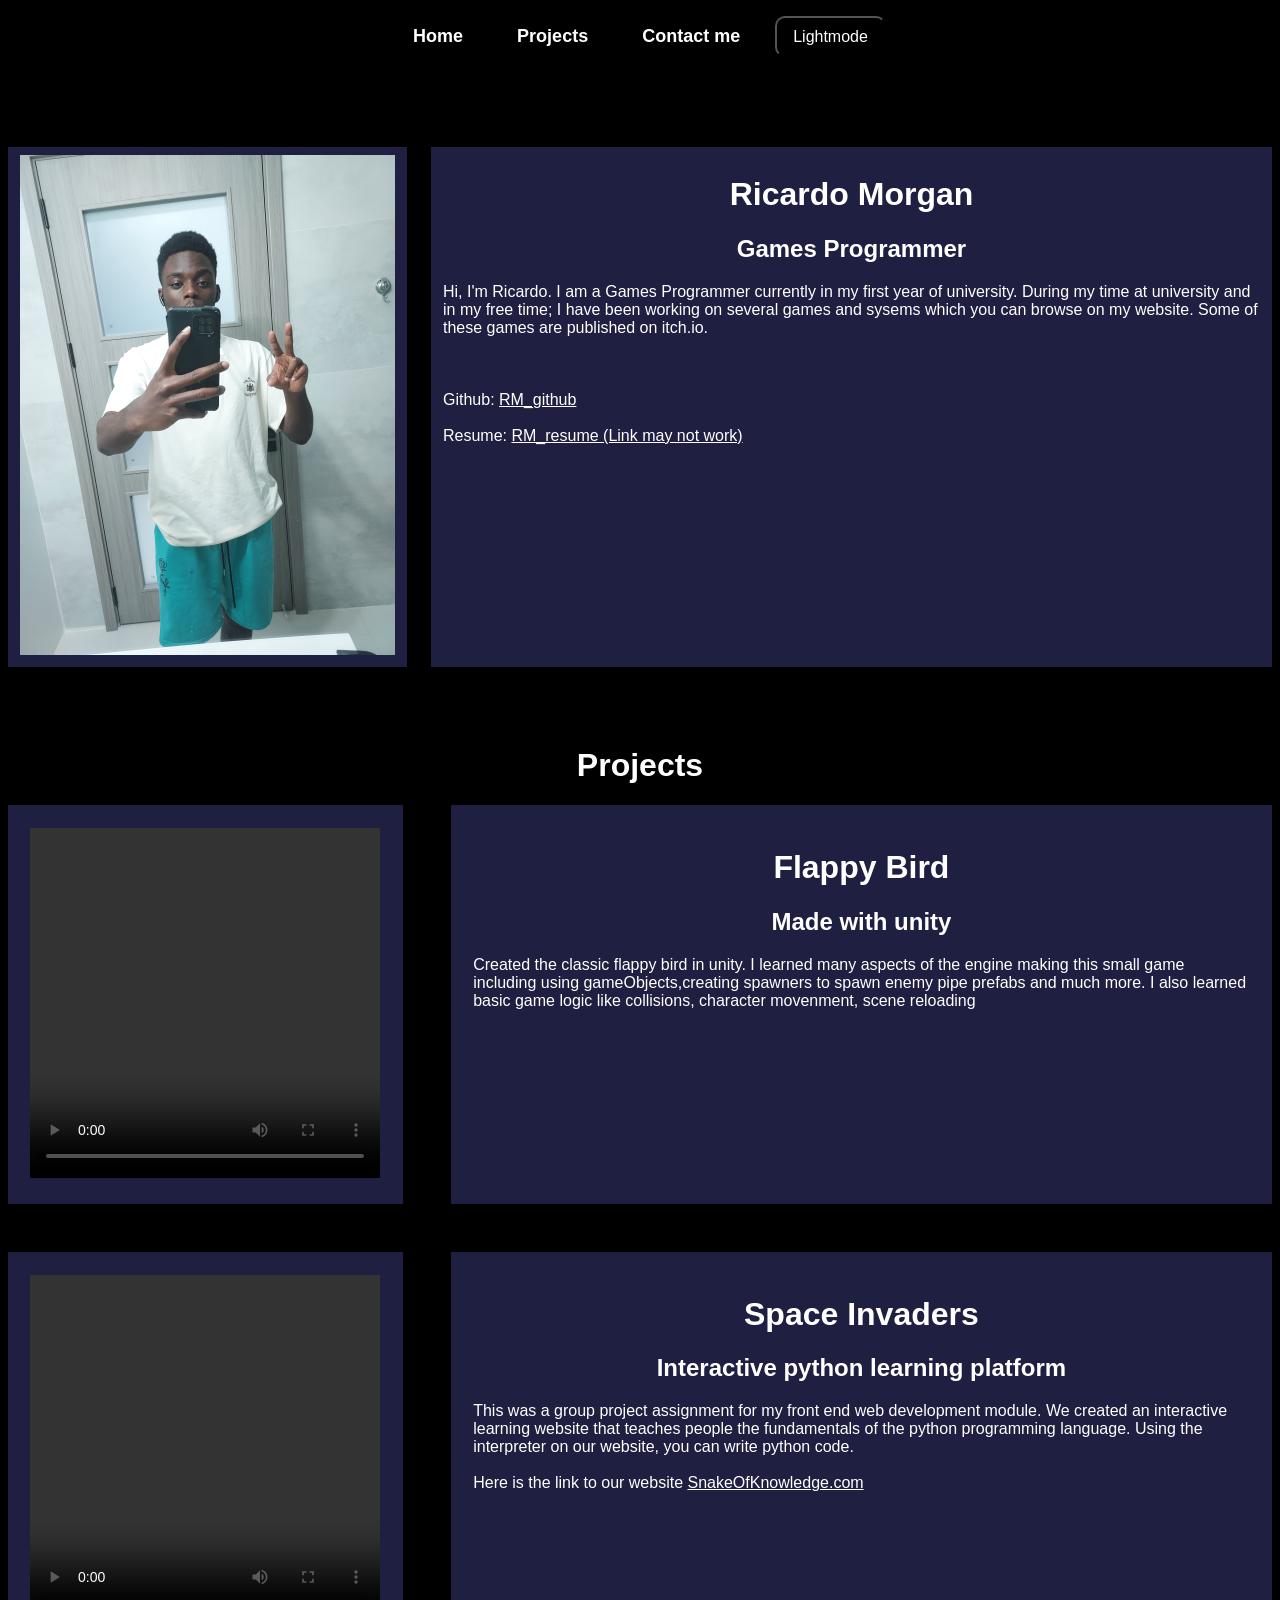
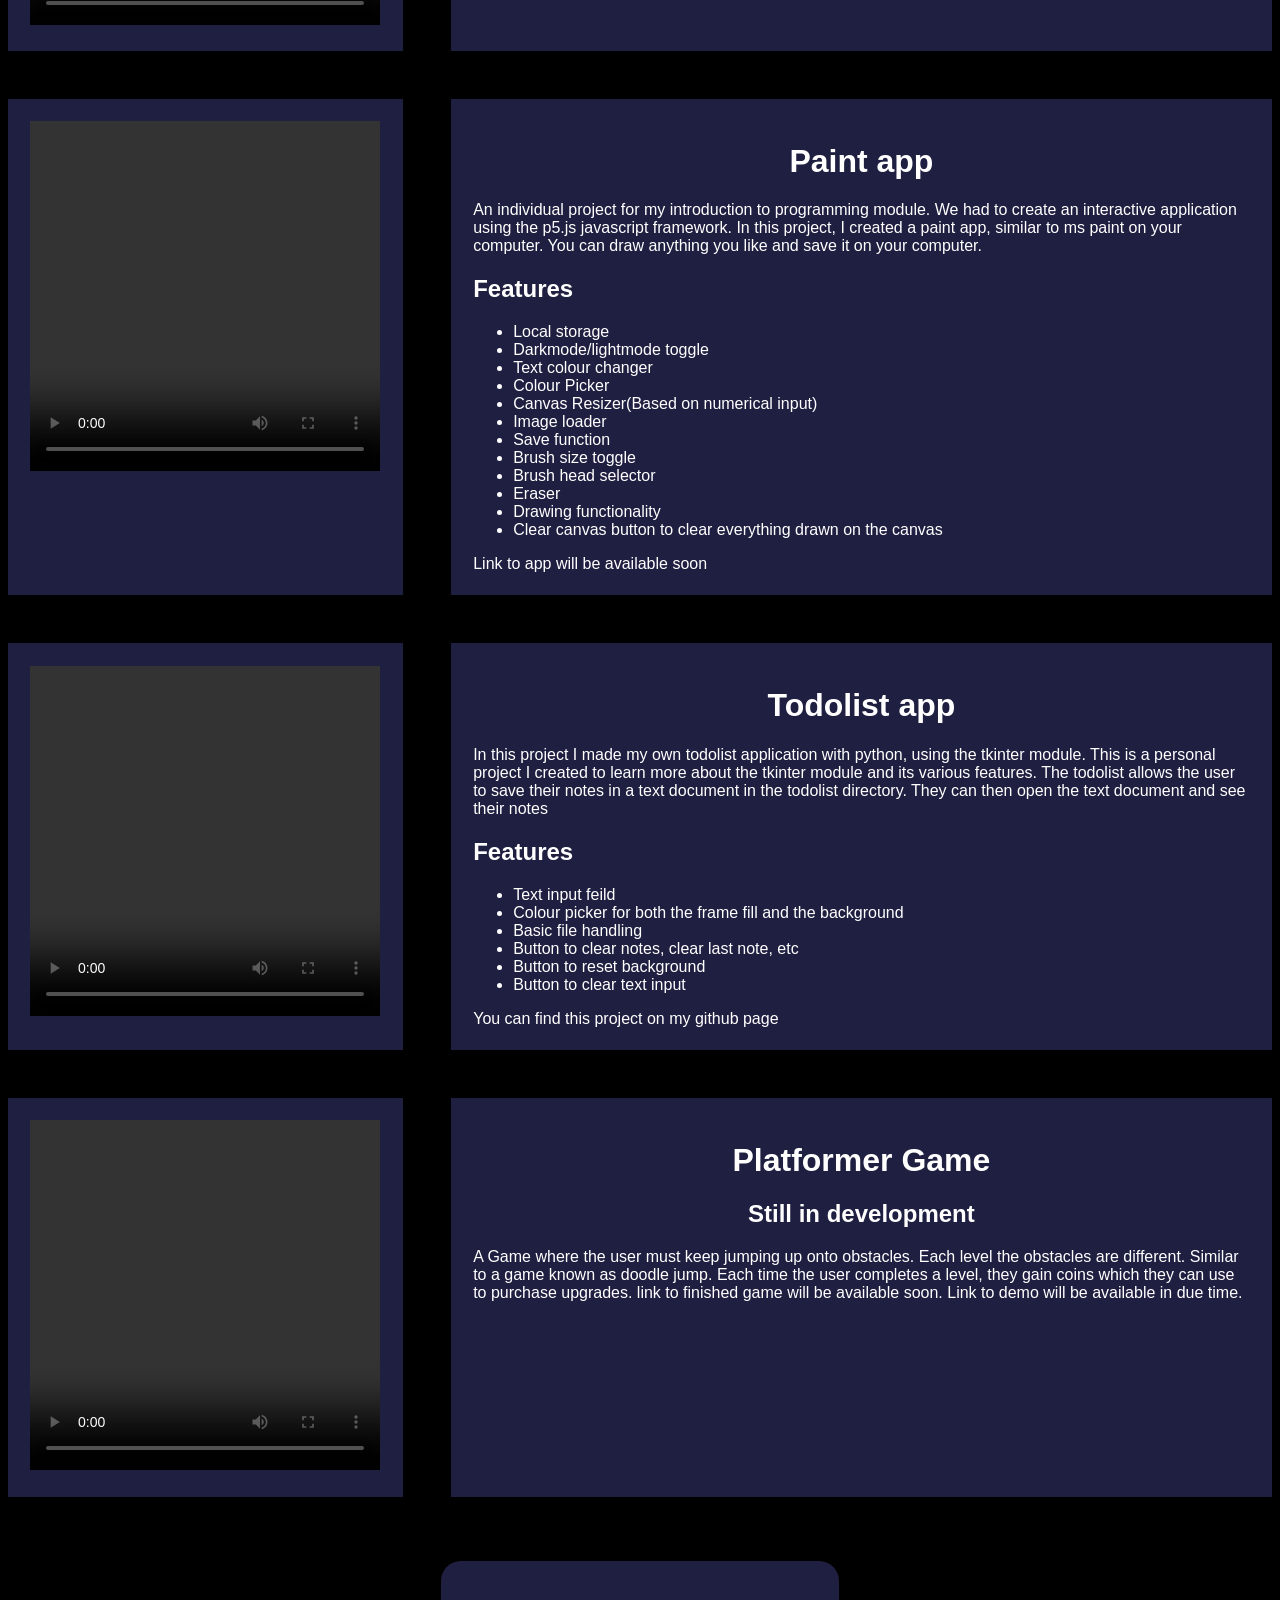
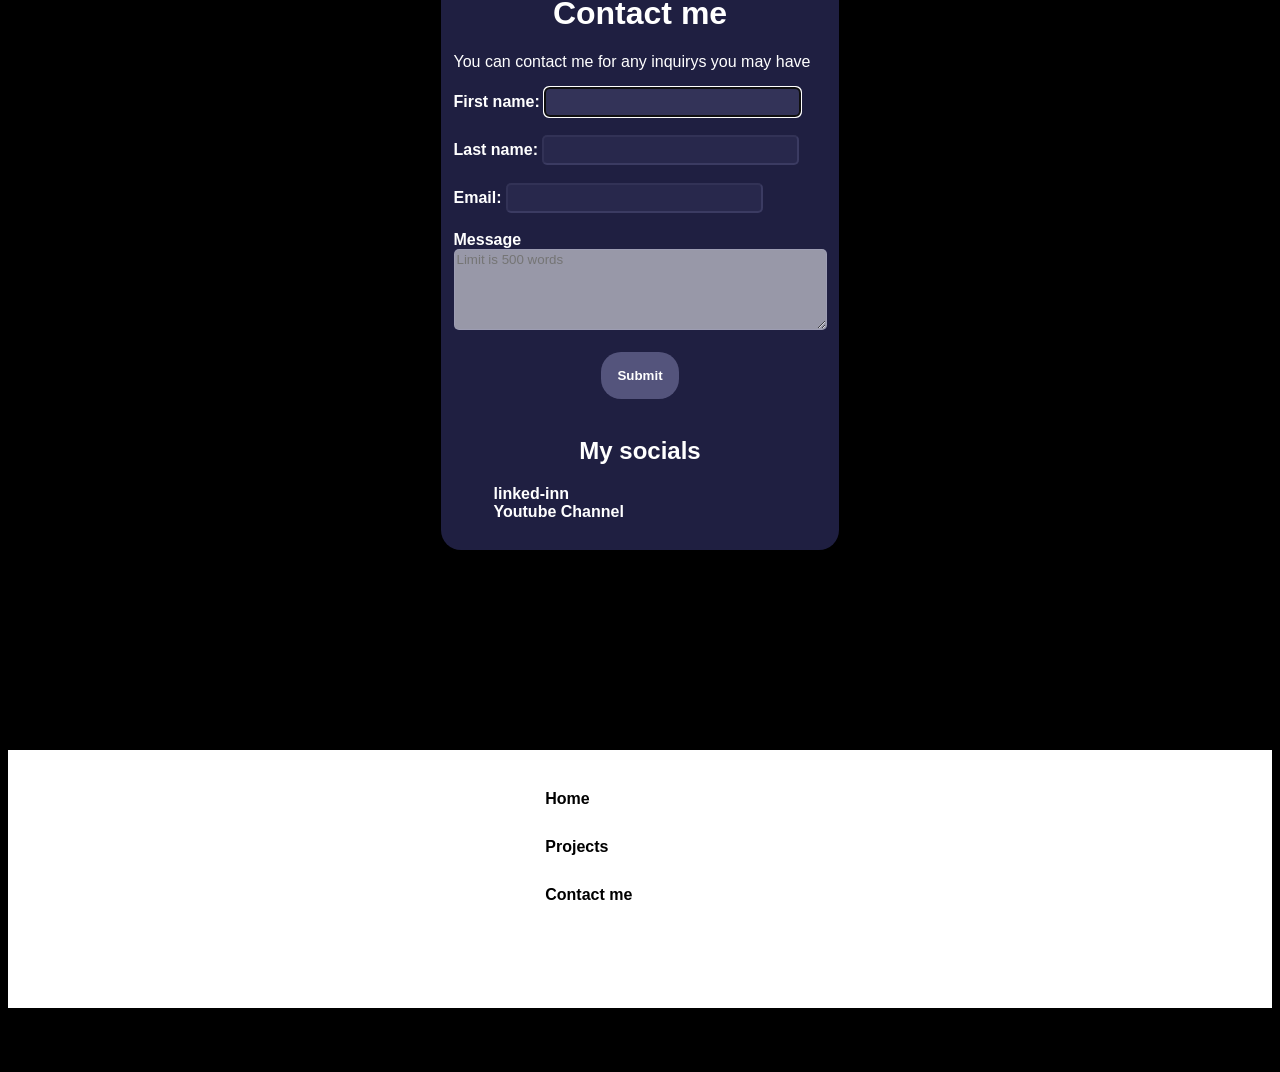
<file: Portfolio project assignment/index.html>
<!DOCTYPE html>
<html lang="en">
<head>
    <meta charset="UTF-8">
    <meta name="viewport" content="width=device-width, initial-scale=1.0">
    <title>Ricardos portfolio</title>
    <link rel="stylesheet" href="style.css">
    <link rel="stylesheet" href="https://cdnjs.cloudflare.com/ajax/libs/font-awesome/4.7.0/css/font-awesome.min.css">
    <script src="script.js"></script>
</head>

<body>
    <nav class="nav-bar" id="navigation">
        <a href="#main_page" class="link">Home</a>
        <a href="#my_projects" class="link">Projects</a>
        <a href="#contact_me" class="link">Contact me</a>
        <button onclick="lmtoggle()" id="btn">Lightmode</button>
    </nav>

    <div class="Ham_menu_holder"></div>
    <div class="Ham_menu">
        <span></span>
        <span></span>
        <span>></span>
    </div>
    
    <div class="hero-card" id="main_page">
         <div id="image-card">
        <img src="images/pic of me.jpg" class="my_image"
    alt="Image of myself" width="500" height="500" id="image_of_me">

    </div>
        <div id="sub-hero-card">
            <center><h1 id="heading">Ricardo Morgan</h1></center>
        <center><h2>Games Programmer</h2></center>

        <p id="text">Hi, I'm  Ricardo. I am a Games Programmer
            currently in my first year of university.
            During my time at university and in 
            my free time; I have been working on several games and sysems which you can browse on my website.
            Some of these games are published on itch.io.
    <br>
    <br>
<br><br>Github: <a href="https://github.com/Kard0-Git" target="_blank">RM_github</a><br><br>
Resume: <a href="Resume for help desk job (2).pdf" target="_blank">RM_resume (Link may not work)</a>

        </p>
        </div>


  <!--Seperate div for projects-->
 
    </div>

    <div id="my_projects">
   <div id="changeTitleCol">
         <center><h1>Projects</h1></center>
   </di>
      
    <div class="project_card" id="projects">

 
<div id="video-1"><video width="450" height="350" controls>
    <source src="Videos/Flappy bird Remake.mp4">
    </video></div>

<div id="card-1"><center><h1>Flappy Bird</h1></center>
    <center><h2>Made with unity</h2></center>
    <p>
Created the classic flappy bird in unity. I learned many aspects of the engine making this small game including
using gameObjects,creating spawners to spawn enemy pipe prefabs and much more.

I also learned basic game logic like collisions, character movenment, scene reloading


</p>
</div>

<div>
   <video width="450" height="350" controls>
    <source src="Videos/sok project.mp4">
</video>
</div>

<div id="card-2">
    <center><h1>Space Invaders</h1></center>
    <center><h2>Interactive python learning platform</h2></center>
    <p>
This was a group project assignment for my front end web development module.
We created an interactive learning website that teaches people the fundamentals of the 
python programming language. Using the interpreter on our website, you can write python code.
<br>
<br>
Here is the link to our website 

<a href="https://doc.gold.ac.uk/~rmorg003/website/Home.html" target="_blank">SnakeOfKnowledge.com</a>
</p>
    </div>

    <div id="vid-2">
        <video widht="450" height="350" controls>
            <source src="Videos/Paint app project.mp4">
        </video>
    </div>

    <div id="card-3">
        <center><h1>Paint app</h1></center>
    <p>
An individual project for my introduction to programming module. We had to create an interactive 
application using the p5.js javascript framework. In this project, I created a paint app, similar to ms 
paint on your computer. You can draw anything you like and save it on your computer. 

<h2>Features </h2>
<ul>
    <li>Local storage</li>
    <li>Darkmode/lightmode toggle</li>
    <li>Text colour changer</li>
    <li>Colour Picker</li>
    <li>Canvas Resizer(Based on numerical input)</li>
    <li>Image loader</li>
    <li>Save function</li>
    <li>Brush size toggle</li>
    <li>Brush head selector</li>
    <li>Eraser</li>
    <li>Drawing functionality</li>
    <li>Clear canvas button to clear everything drawn on
        the canvas
    </li>
</ul>
Link to app will be available soon

    </div>
<div>



<video width="450" height="350" controls>
    <source src="Videos/Todolist app .mp4">
</video>
</div>

<div id="Card 4">
<center><h1>Todolist app</h1></center>
<p>
In this project I made my own todolist application with python, using the tkinter module. This is a personal project I created
to learn more about the tkinter module and its various features. 
The todolist allows the user to save their notes in a text document
in the todolist directory. They can then open the text document and see their notes 

</p>

<h2>Features</h2>
<ul>
    <li>Text input feild</li>
    <li>Colour picker for both the frame fill and the background</li>
    <li>Basic file handling</li>
    <li>Button to clear notes, clear last note, etc</li>
    <li>Button to reset background</li>
    <li>Button to clear text input</li>

</ul>

You can find this project on my github page 
</div>

<div>
<video width="450" height="350" controls>
     <source src="Videos/Platformer game.mp4">
</video>
</div>

<div id="Card-5">
    <center><h1>Platformer Game</h1></center>    
    <center><h2>Still in development</h2></center>
    <p>A Game where the user must keep jumping up onto obstacles. Each level the obstacles 
        are different. Similar to a game known as doodle jump. Each time the user completes a level, they gain coins
        which they can use to purchase upgrades.

        link to finished game will be available soon. Link to demo will be available in due time.
    </p>
</div>


</div>

<!--Seperate div for Contact page-->

<div class="contact_card" >

       <div id="contact_me">
        <center><h1 id="contact-heading">Contact me</h1></center>
        <p id="contact_para">You can contact me for any inquirys you may have</p>
  <form name="contactf" onsubmit="return formSent()" method="post" id="contact-form">
    <feildset id="form_text">
            <label for="firstname" id="firstname">First name:</label>
            <input type="text" id="first-last" name="first-name" size="30" required autofocus>
            <br>
            <br>
            <label for="lastname" id="lastname">Last name:</label>
            <input type="test" id="last-name" name="last-name" size="30">
            <br>
            <br>
            <label for="email" id="email">Email:</label>
            <input type="text" name="email" id="email-address" size="30" required>
            <br>
            <br>
            <label for="message-box" id="message-box">Message</label>
            <br>
            <textarea placeholder="Limit is 500 words" name="area" id="area" rows="5" cols="44" required></textarea>
            <br>
            <br>
            <center><input type="submit" value="Submit" id="submit"></center>
    </feildset>
  </form>
  <br>
    <center><h2>My socials</h2></center>
    <ul>
        <li>
            <a href="https://www.linkedin.com/in/ricardo-morgan-1b123233a/" alt="Linked inn profile" target="_blank">linked-inn</a>
        </li>
<li>
<a href="https://www.youtube.com/@RicardoMorgan-l9w" alt="Youtube Channel" target="_blank">Youtube Channel</a>
</li>
    </ul>
    </div>


    </div>

<div>

</div>


<footer>
  <a href="#main_page">Home</a>
        <a href="#my_projects">Projects</a>
        <a href="#contact_me">Contact me</a>
        <center><p class="trademark">Ricardo Morgan: &copy;</p></center>
</footer>

   </div>



</body>
</html>
</file>
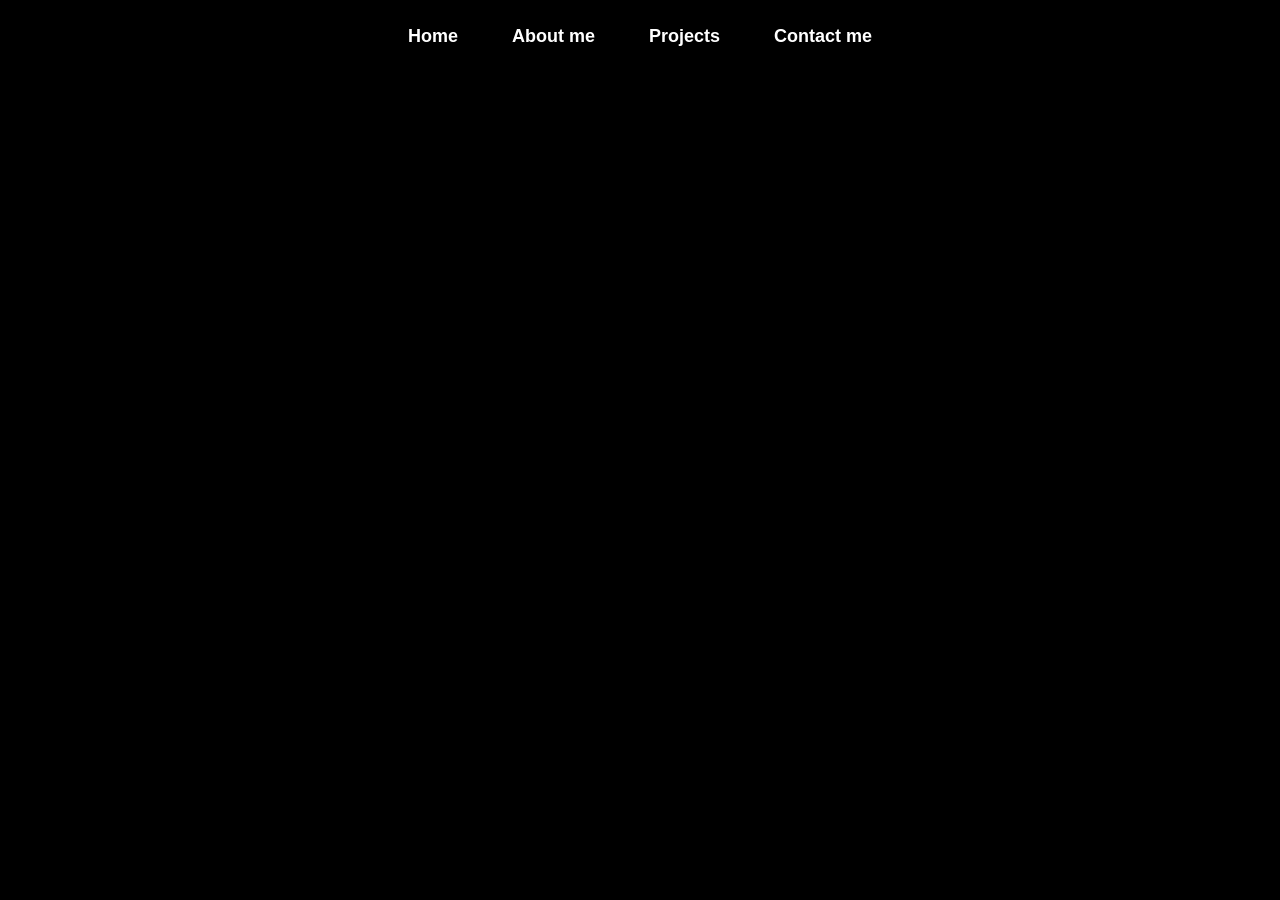
<file: Portfolio project assignment/About me.html>
<!DOCTYPE html>
<html lang="en">
<head>
    <meta charset="UTF-8">
    <meta name="viewport" content="width=device-width, initial-scale=1.0">
    <title>Ricardos portfolio</title>
    <link rel="stylesheet" href="style.css">
    <script src="script.js"></script>
</head>
<body>
    <nav class="nav-bar">
        <a href="index.html">Home</a>
        <a href="About me.html">About me</a>
        <a href="Projects.html">Projects</a>
        <a href="Contact me.html">Contact me</a>
    </nav>

    <center><h1>About myself</h1></center>

    <div class="Ab_me_container">
        <div id="resume_link">
            <p>Resume link: </p>
        </div>
      <div>
        <p>
          Hello, I am Ricardo morgan a software developer studying creative computing <br>
          at university in the uk. I never took computing very seriosuly growing up
        </p>
      </div>
    </div>

</body>
</html>
</file>
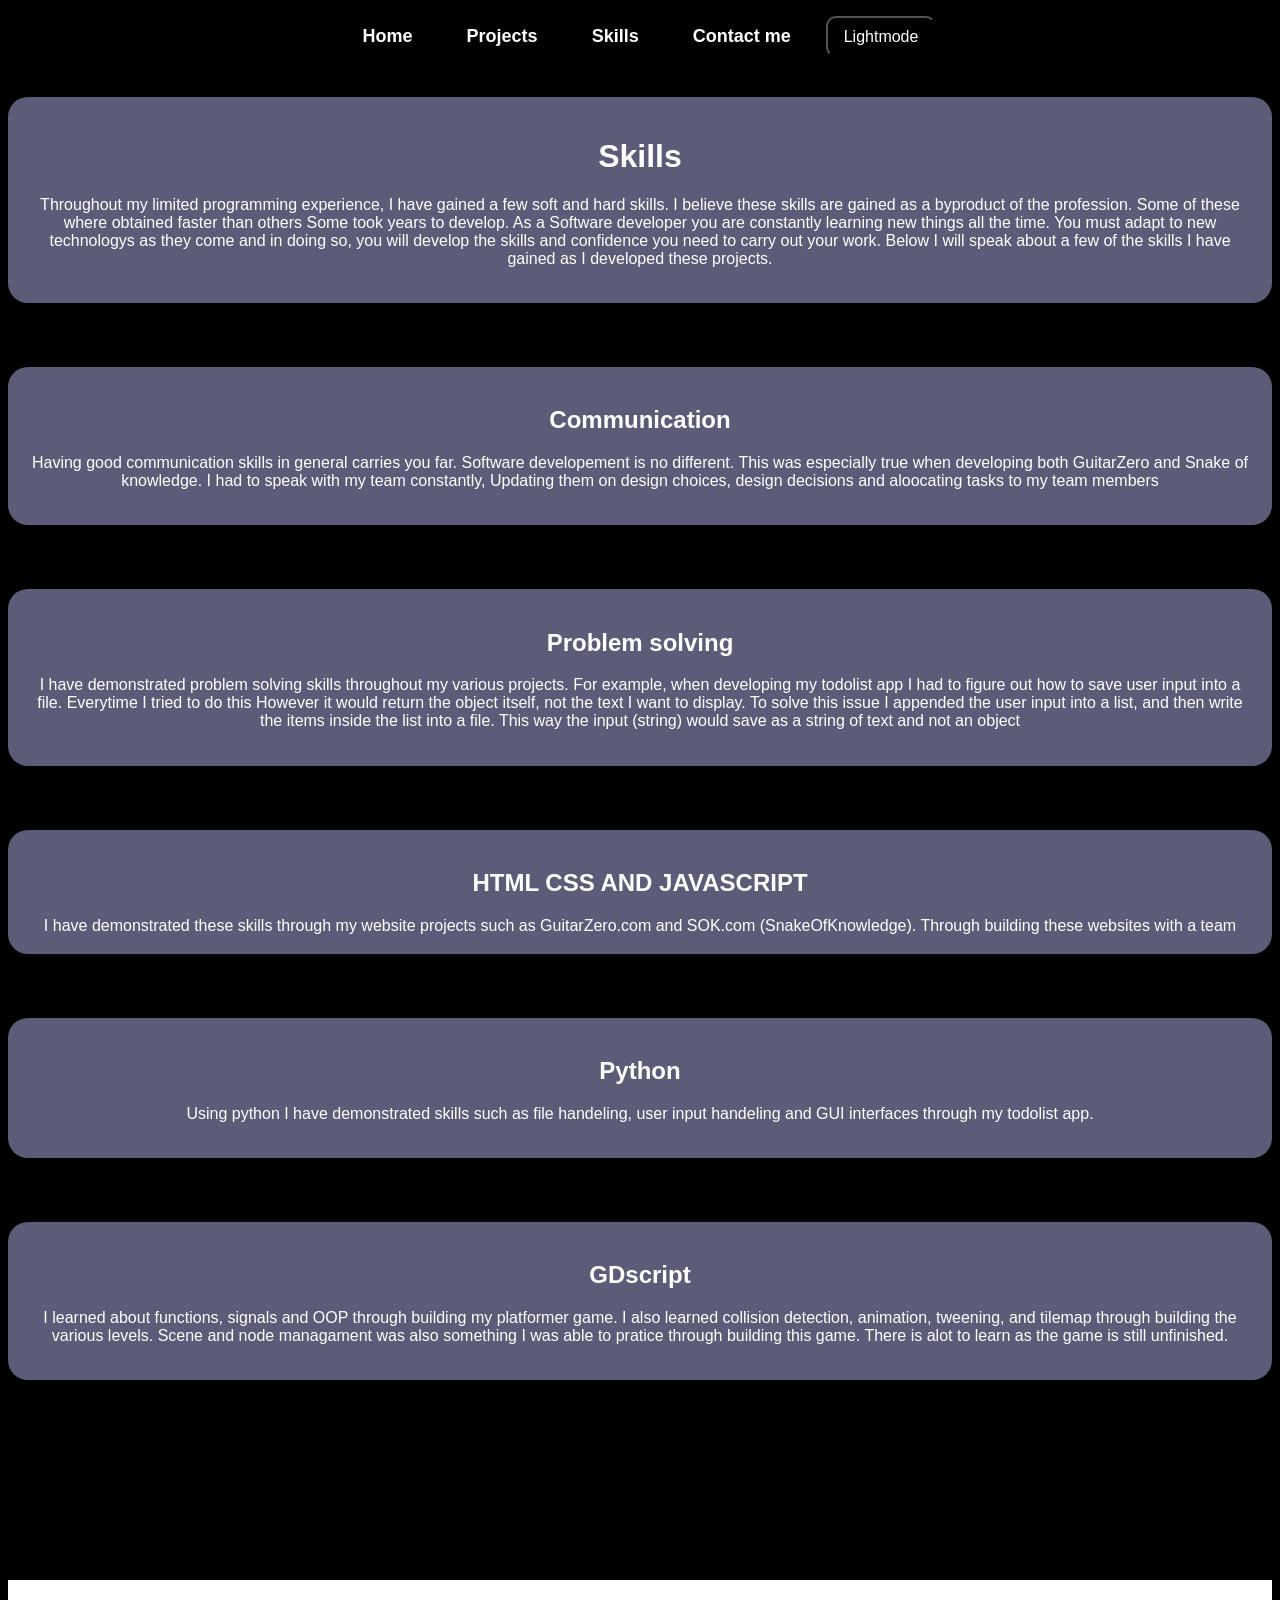
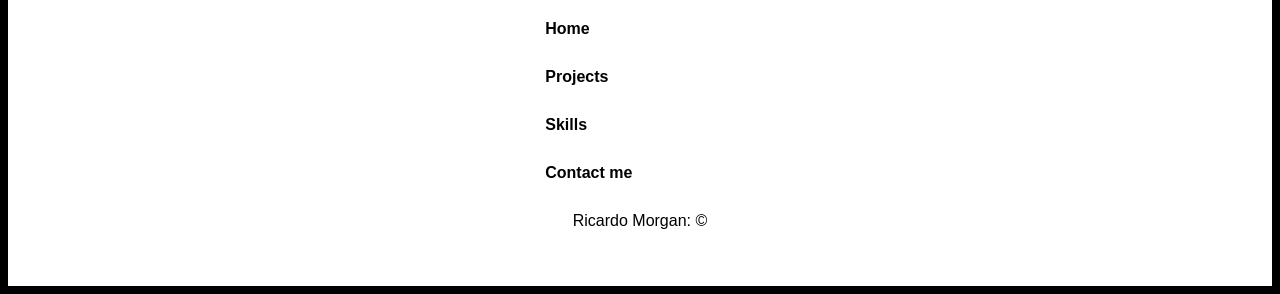
<file: Portfolio project assignment/Skills.html>
<!DOCTYPE html>
<html lang="en">
<head>
    <meta charset="UTF-8">
    <meta name="viewport" content="width=device-width, initial-scale=1.0">
    <title>Ricardos portfolio</title>
    <link rel="stylesheet" href="style.css">
    <script src="script.js"></script>
</head>
<body>
   <nav class="nav-bar">
        <a href="index.html" class="link" >Home</a>
        <a href="Projects.html" class="link" >Projects</a>
        <a href="Skills.html" class="link" >Skills</a>
        <a href="Contact me.html" class="link">Contact me</a>
        <button onclick="lmtoggle()" id="btn">Lightmode</button>


    </nav>

    <div class="skills_card" id="toggle3">

       <div id="more_info2">
        <h1>Skills</h1>
        <p>Throughout my limited programming experience, I have gained a few soft and hard skills.
    I believe these skills are gained as a byproduct of the profession. Some of these where obtained faster than others
    Some took years to develop. As a Software developer you are constantly learning new things all the time. You must adapt 
    to new technologys as they come and in doing so, you will develop the skills and confidence you need to carry out your work.
    Below I will speak about a few of the skills I have gained as I developed these projects.
 </p>
    </div>

<div id="Communication">
    <h2>Communication</h2>
  <p>
    Having good communication skills in general carries you far. Software developement is no different. This was especially true when
        developing both GuitarZero and Snake of knowledge. I had to speak with my team constantly, Updating them on design choices,
        design decisions and aloocating tasks to my team members
  </p>
</div>

<div id="PB-card">
    <h2>Problem solving</h2>
    <p>
        I have demonstrated problem solving skills throughout my various projects. For example, when developing
        my todolist app I had to figure out how to save user input into a file. Everytime I tried to do this However
        it would return the object itself, not the text I want to display. To solve this issue I appended the user input into a 
        list, and then write the items inside the list into a file. This way the input (string) would save as a string of text and not an object
    </p>

</div>

<div id="HCJ-card">
    <h2>HTML CSS AND JAVASCRIPT</h2>
    I have demonstrated these skills through my website projects such as GuitarZero.com and SOK.com (SnakeOfKnowledge).
    Through building these websites with a team

</div>

<div id="Python-card ">
    <h2>Python</h2>
    <p>
        Using python I have demonstrated skills such as file handeling, user input handeling and GUI interfaces 
        through my todolist app. 
    </p>

</div>

<div id="GD-Card">
    <h2>GDscript</h2>
    <p>
        I learned about functions, signals and OOP through building my platformer game. I also learned collision
        detection, animation, tweening, and tilemap through building the various levels. Scene and node managament was also 
        something I was able to pratice through building this game. There is alot to learn as the game is still unfinished.
    </p>
</div>
    </div>


    <footer>
     <a href="index.html">Home</a>
        <a href="Projects.html">Projects</a>
        <a href="Skills.html">Skills</a>
        <a href="Contact me.html">Contact me</a>
        <center><p>Ricardo Morgan: &copy;</p></center>
</footer>
    
</body>
</html>
</file>
<file: Portfolio project assignment/style.css>
*{
    box-sizing: border-box;
    font-family: Arial, Helvetica, sans-serif;
    scroll-behavior: smooth;

}

body{
 background-color:  rgb(0, 0, 0);

}


.nav-bar{
    display: flex;
    text-align: center;
    font-weight: bold;
    position: sticky;
    top: 0;
    overflow: hidden;
    background-color:#000000;
    justify-content: center;
    z-index: 100; 
    width: 100%;
    margin-bottom: 2rem;
}


.nav-bar a{
    display:block;
    padding: .5em 1em;
    margin: .5em;
    font-size: large;
    color: white;
    text-decoration: none;
    cursor: pointer;
    border-radius: 10px;
    transition: all .3s ease-in-out;

}

.nav-bar button{
    background-color: black;
    color: white;
    padding: .5em 1em;
    margin: .5em;
    font-size: medium;
    text-decoration: none;
    border-radius: 10px;
}

.nav-bar :hover, .nav-bar:focus{
    background-color:  rgba(194, 194, 201, 0.075);
    color: rgb(138, 138, 184);
}


.hero-card{
    display:grid;
    grid-template-columns: auto auto;
    justify-content: center;
    gap: 1.5rem;
    color: white;
    
}

.hero-card div{
    background-color: rgba(73, 73, 153, 0.425);
    padding: 8px 12px;
    border-radius:0px;
    transition: box-shadow .3s ease-in-out;
    margin: 0;
}

.hero-card div:hover{
    box-shadow:5px 5px 10px rgb(50, 50, 68);

}

.hero-card a{
    color: #ffffff;
}

.text_colour{
    color: black;
}
   
.my_image{
    border-radius: 0px;
    max-width: 100%;

}

#image-card{
    transition: background-color 1s ease-in-out .2s;
}

#image-card:hover{
    background-color: rgb(128, 128, 230);
    background-image: none;
    box-shadow: none;
}

.my_image{
    transition: transform .9s ease-in-out, box-shadow .9s ease-in-out;
}

.my_image:hover,.my_image:focus{
    transform:scale(.65) skewY(12deg);
    box-shadow: 6px 6px 10px rgba(0,0,0,.2);
}

.project_card{
  display: grid;
  grid-template-columns:1fr 1fr;
  justify-content: space-around;
  gap: 3rem;
  color: white;
}

.project_card div{
    background-color: rgba(73, 73, 153, 0.425);
    padding: 1.4rem;
    transition: box-shadow .3s ease-in-out;
}

.project_card a{
    color: white;
}


.project_card div:hover{
    box-shadow:5px 5px 10px rgb(50, 50, 68);

}


.back_to_top{
    align-items: center;
    color:#032E5D;
    background-image: rgb(113, 113, 223);
    padding: 18px 12px;
    font-weight: bold;
    border-radius: 10px;
    float: left;
    z-index: 1;
    border-color:black;
    overflow: hidden;
    margin-left: 10rem;
}

.back_to_top:hover{
    background-image: none;
    background-color: rgb(138, 138, 184);
    color:rgb(52, 52, 70);
}

.contact_card{
    display:grid;
    grid-template-columns: auto;
    justify-content: center;
    gap: 1rem;
    color: rgb(0,0,0);
}

.contact_card div{
    background-color: rgba(73, 73, 153, 0.425);
    padding: .8rem;
    color: white;
    border-radius: 20px;
    transition: box-shadow .3s ease-in-out;
    margin-top: 4rem;
}

.contact_card li{
    list-style-type: none;

}

.contact_card li a{
    color: white;
    text-decoration: none;
    font-weight: bold;
}

.contact_card div:hover{
    box-shadow:5px 5px 10px rgb(50, 50, 68);

}


.skills_card{
    display: grid;
    grid-template-columns: auto;
    justify-content:center;
    gap: 4rem;
    color: rgb(0, 0, 0);
}

.skills_card div{
    background-color: rgba(183, 183, 241, 0.5);
    color:white;
    border-radius: 20px;
    padding: 1.2rem;
    text-align: center;
    transition: box-shadow .3s ease-in;
}

.skills_card div:hover{
    box-shadow:5px 5px 10px rgb(50, 50, 68);

}

#firstname{
    color: #ffffff;
    font-weight: bold;
}

#first-last{
    border-radius: 5px;
    background-color: rgba(183, 183, 241, 0.13);
    height: 30px;
    border-color:rgba(183, 183, 241, 0.13)
}

#last-name{
    border-radius: 5px;
    background-color: rgba(183, 183, 241, 0.068);
    height: 30px;
    border-color:rgba(183, 183, 241, 0.13)
}

#email-address{
    border-radius: 5px;
    background-color: rgba(183, 183, 241, 0.068);
    height: 30px;
    border-color:rgba(183, 183, 241, 0.13)
}

#area{
    border-radius: 5px;
    background-color: rgba(235, 235, 238, 0.596);
    border-color:rgba(183, 183, 241, 0.13)
}
#lastname{
    color:#ffffff;
    font-weight: bold;
}

#email{
    color: #ffffff;
    font-weight: bold;
}

#message-box{
    color: #ffffff;
    font-weight: bold;
}

#submit{
    padding: 1rem;
    background-color: rgba(138, 138, 184, 0.5);
    color: rgb(255, 255, 255);
    font-weight: bold;
    border-radius: 20px;
    border: none;
    transition: box-shadow .3s ease-in-out
}

#submit:hover{
    box-shadow: 5px 5px 6px rgba(0,0,0,.2);
}

#submit:active{
    color:rgb(158, 187, 224);
}

#socials a {
    color: white;
   
}

#my_projects{
    color: white;
   
  

}

#changeTitleCol{
    margin-top: 5rem;
    margin-bottom: 4rem;
}
footer a{
    display: grid;
    grid-template-columns: auto;
    color: rgb(0, 0, 0);
    text-decoration: none;
    margin-bottom: 30px;
    font-weight: bold;
    margin-left: 42%;
}

footer{
    margin-top: 200px;
    width: 100%;
    background-color: rgb(255, 255, 255);
    padding: 40px;
}

.trademark{
    margin-left: 0.5%;
}

.Ham_menu{
   padding: 1rem;
   
}

@media only screen and (min-width: 300px){
    .project_card{
        grid-template-columns: auto;
    }
    video{
        width: 100%;
        aspect-ratio: 1;
    }

    .nav-bar{
        flex-wrap: wrap;
    }
    .nav-bar a{
       width: 50;
    }
   

    .hero-card{
        grid-template-columns: auto;
    }
    .hero-card img{
        width: 100%;
    }


}

@media only screen and (min-width: 900px){
    .project_card{
        grid-template-columns: auto auto;
    }

    video{
        width: auto;
    }

    .nav-bar{
        flex: auto;
    }

    .nav-bar a{
        width: auto;
    }
    
    .hero-card{
        grid-template-columns: auto auto;
    }

    .nav-bar{
        display: flex;
    }

    
    
}

.light-mode{
    background-color:white;
}

.text{
    color: black;


}

.contact_toggle{
    color: black;
    

}
</file>
